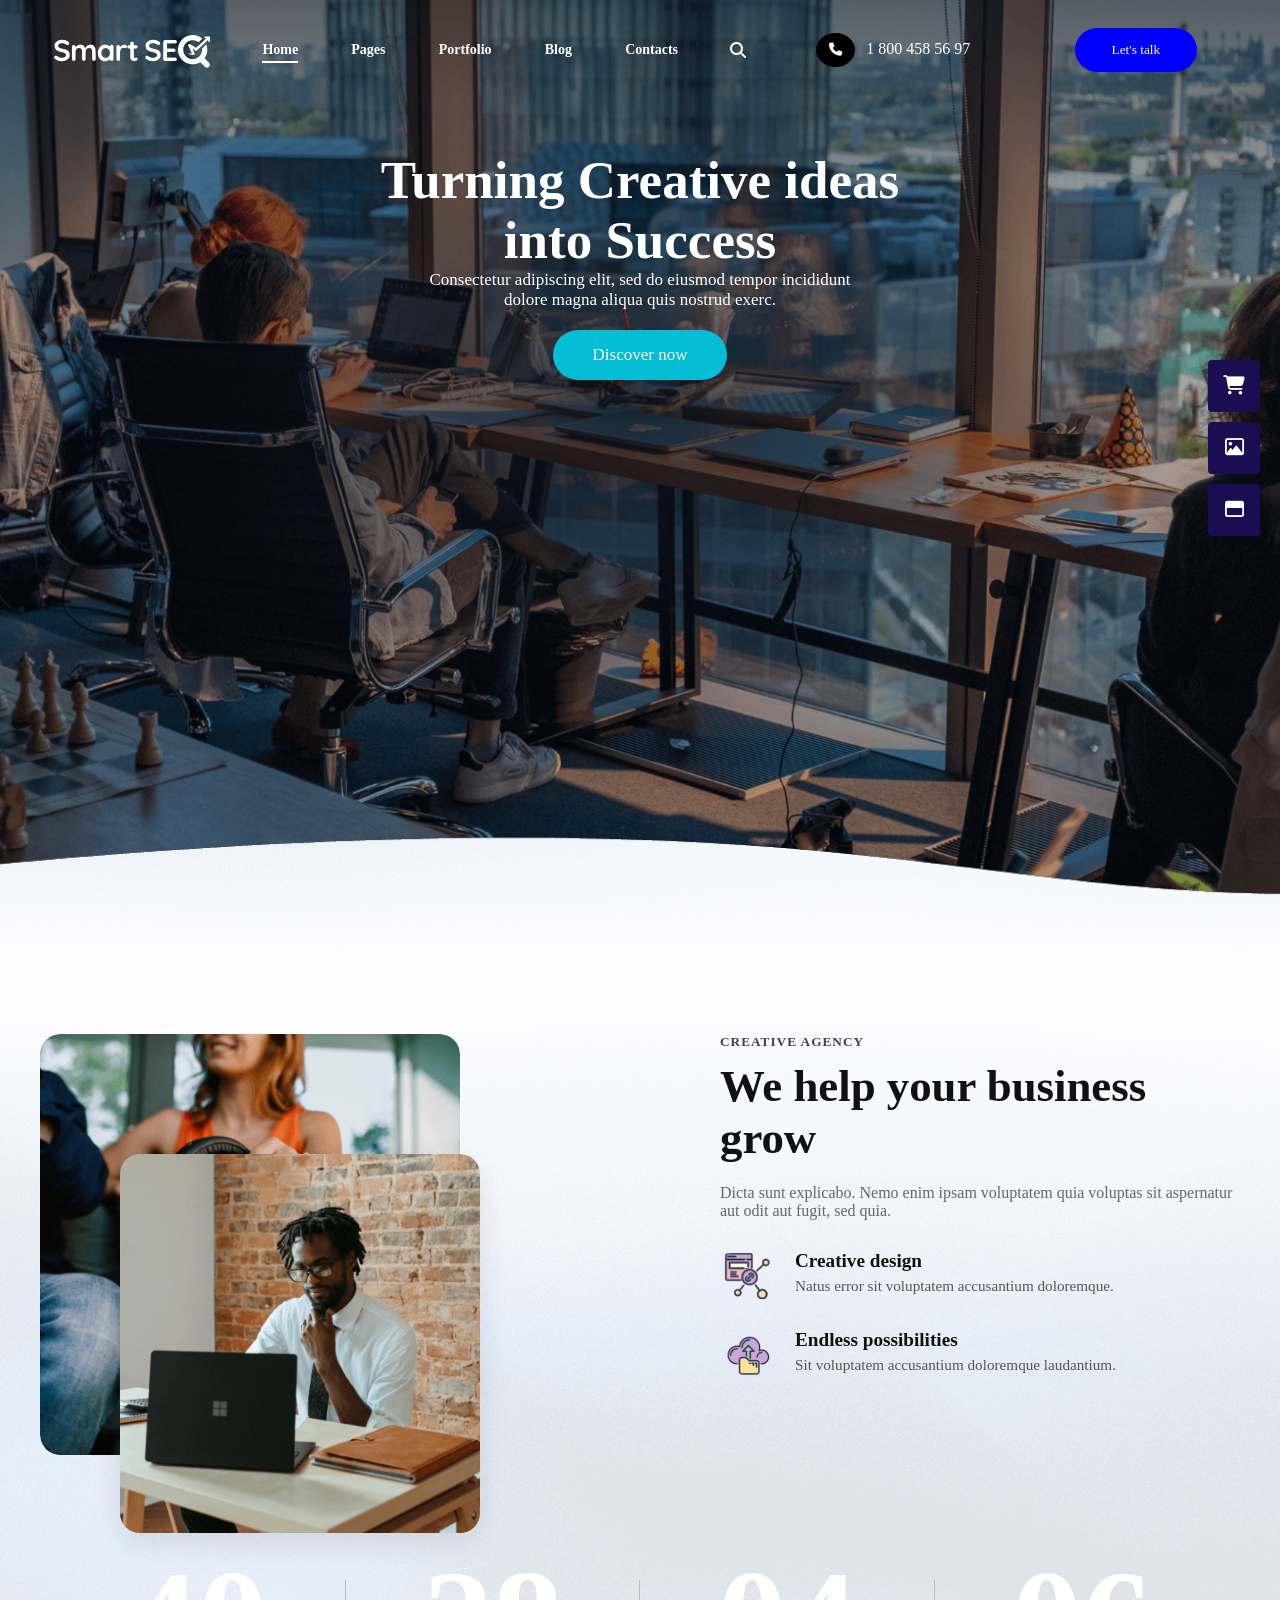
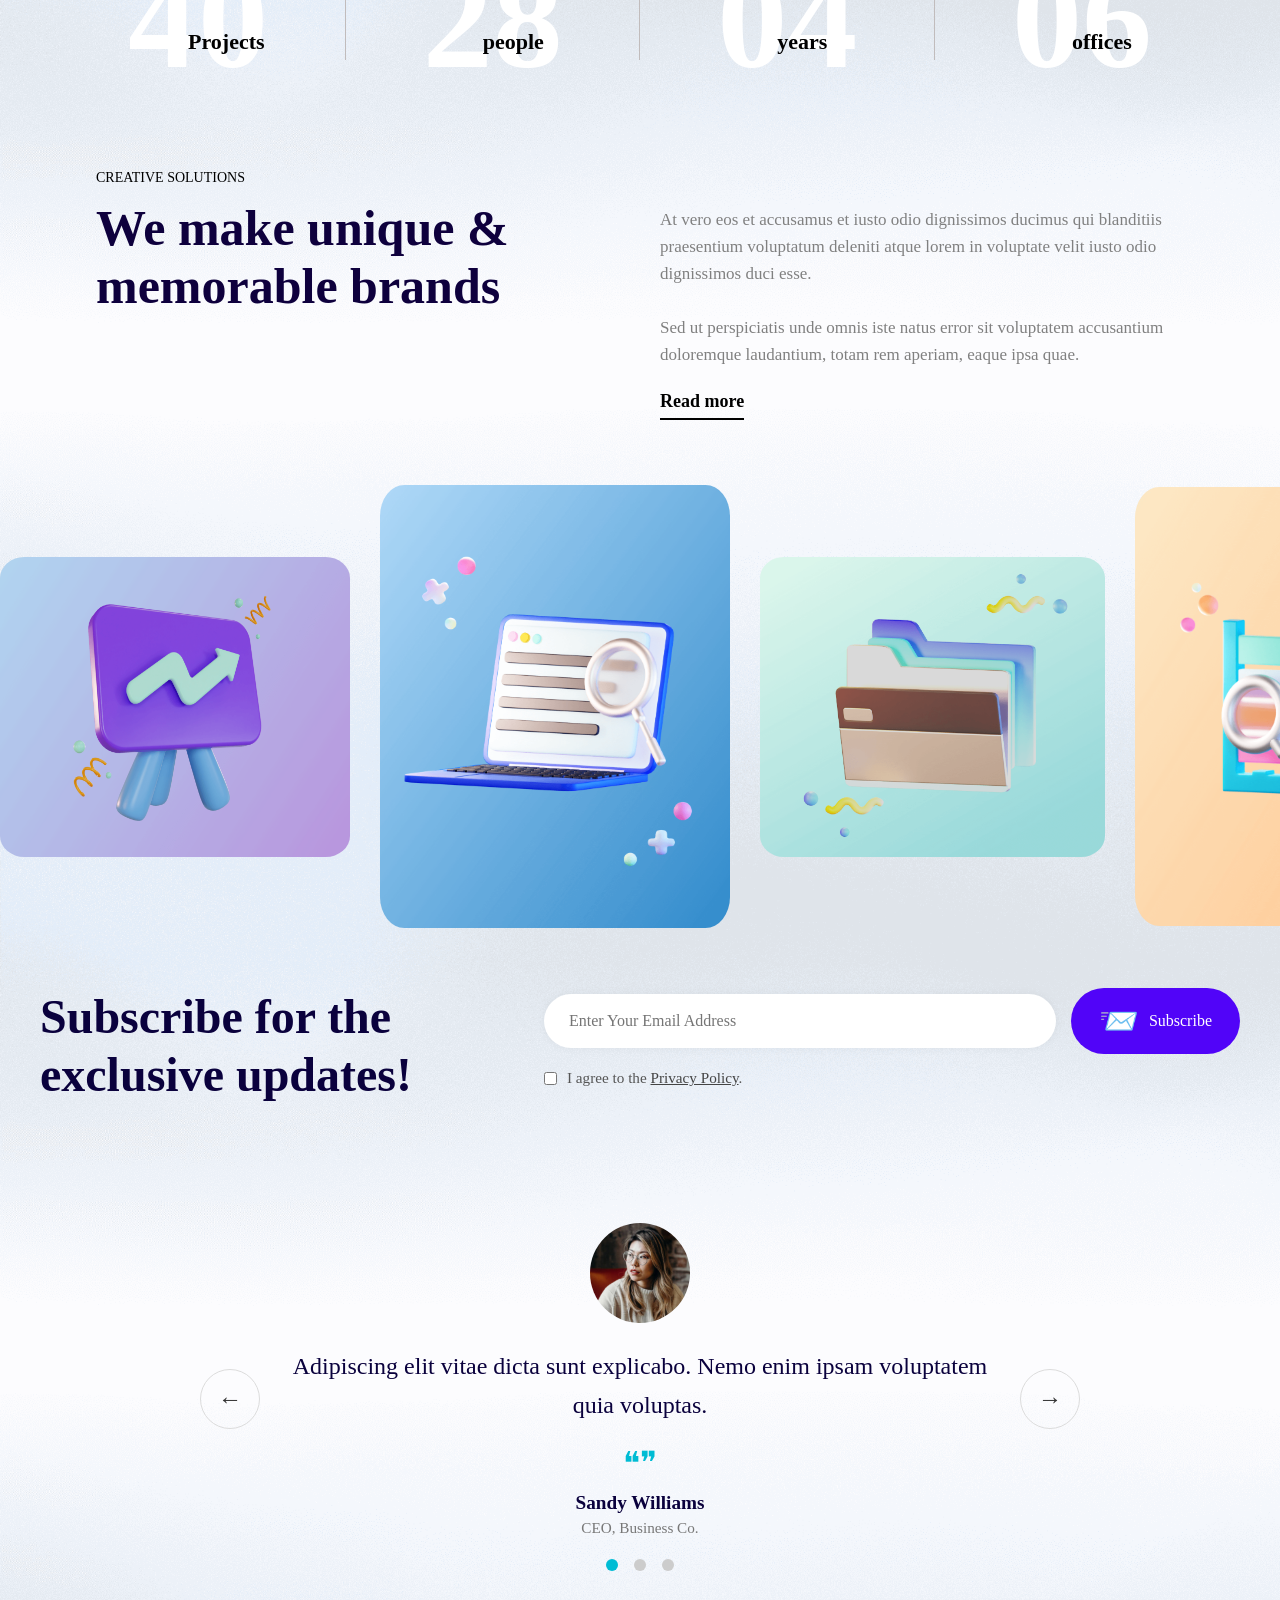
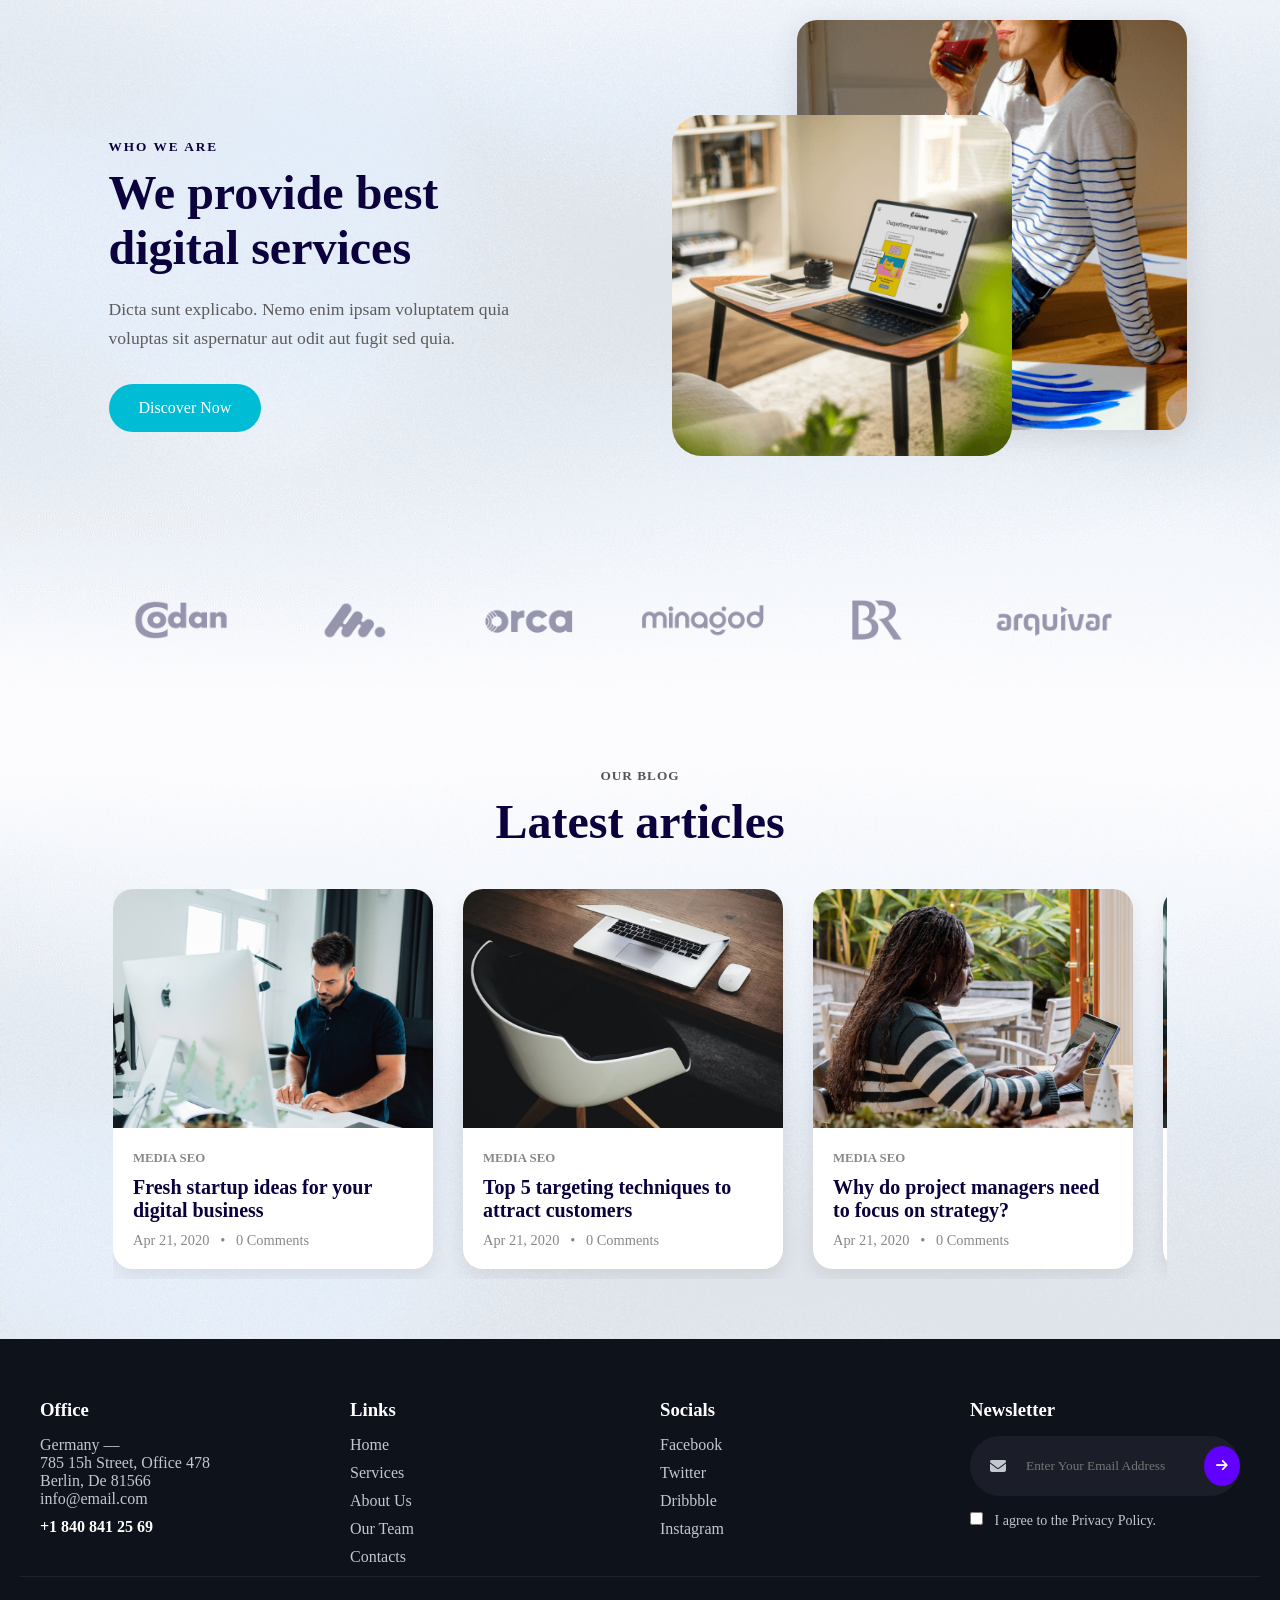
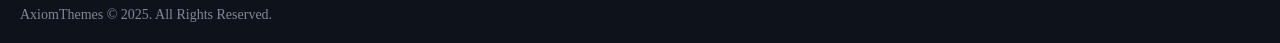
<file: Index.html>
<!DOCTYPE html>
<html lang="en">
<head>
    <meta charset="UTF-8">
    <meta name="viewport" content="width=device-width, initial-scale=1.0">
    <title>Job</title>
    <!-- Add this inside the <head> of your HTML -->
<link rel="stylesheet" href="https://cdnjs.cloudflare.com/ajax/libs/font-awesome/6.5.0/css/all.min.css">
<link rel="stylesheet" href="style.css">

</head>
<body>
    <div class="main">
        <nav>
            <div class="left">
            <img src="logo-inverse1-nocopyright.webp" alt="">
             <ul class="drop-container">
                <li class="drop nav-link active"><a href="">Home</a>
                    <div class="pop">
                    <a href="">SEO Agency</a>
                    <a href="">Marketing Agency</a>
                    <a href="">Creative Agency</a>
                    <a href="">Advertising Agency</a>
                </div></li>
                
                <li class="drop nav-link"><a href="">Pages</a>
                    <div class="pop">
                        
                            <div class="sub-item">
                              <a href="#">About </a>
                                <div class="sub-pop-drop">
                                    <a href="">About - Agency</a>
                                    <a href="">About - Service</a>
                                    
                                </div>
                            </div>
                            
                            <div class="sub-item">
                                <a href="#">Services </a>
                                  <div class="sub-pop-drop">
                                      <a href="">Service - Agency</a>
                                      <a href="">Service - Personal</a>
                                      
                                  </div>
                              </div>
                            
                        <a href="">Our Team</a>
                        <a href="">FAQ</a>
                        <a href="">Price </a>
                        <div class="sub-item">
                            <a href="#">Tools</a>
                              <div class="sub-pop-drop">
                                  <a href="">Typography</a>
                                  <a href="">ShortCodes</a>
                                  <a href="">ServiceSode</a>
                                  <a href="">404</a>
                                  <a href="">Newsletter pop</a>
                                  
                              </div>
                          </div>
                            
                    </div>
                </li>
                
                <li class="drop nav-link"><a href="">Portfolio</a>
                    <div class="pop">
                        <a href="">Portfolio 1</a>
                        <a href="">Portfolio 2</a>
                        <a href="">Portfolio 3</a>
                        <a href="">Portfolio 4</a>
                        <a href="">Portfolio 5</a>
                        <a href="">Portfolio 6 </a>
                        <div class="sub-item">
                            <a href="">Single Portfolio ></a>
                            <div class="sub-pop-drop">
                                <a href="">style 1</a>
                                <a href="">style 2</a>
                                <a href="">style 3</a>
                                <a href="">style 4</a>
                                <a href="">style 5</a>
                                <a href="">style 6</a>
                            </div>
                        </div>
                        
                </div>
            </li>
               
                <li class="drop nav-link"><a href="">Blog</a>
                    <div class="mega-menu" >
                        <div class="column">
                          <h4>Blog Styles 1</h4>
                          <a href="#">Blog Standard</a>
                          <a href="#">Blog List</a>
                          <a href="#">Masonry 2 Columns</a>
                          <a href="#">Masonry 3 Columns</a>
                          <a href="#">Masonry 4 Columns</a>
                        </div>
                        <div class="column">
                          <h4>Blog Styles 2</h4>
                          <a href="#">Blog Grid 3 Columns</a>
                          <a href="#">Blog Grid 4 Columns</a>
                          <a href="#">Blog Portfolio 3 Columns</a>
                          <a href="#">Blog Portfolio 4 Columns</a>
                        </div>
                        <div class="column">
                          <h4>Single Post</h4>
                          <a href="#">Style 1</a>
                          <a href="#">Style 2</a>
                          <a href="#">Style 3</a>
                          <a href="#">Video Post</a>
                          <a href="#">Audio Post</a>
                          <a href="#">With Sidebar</a>
                        </div>
                      </div>
            </li>
                
                <li class="drop nav-link"><a href="">Contacts</a>
                    </li>
               
             </ul>
            <i class="fas fa-search"></i>
         </div>
        <div class="right">
            <div class="nu">
                <button class="search-btn"><i class="fas fa-phone"></i></button>
            <span>1 800 458 56 97</span>
            </div>
            <button class="btn_contact">Let's talk</button>
        </div>
     </nav>
     <div class="center">
        <h1>Turning Creative ideas <br>into Success</h1>
        <p>Consectetur adipiscing elit, sed do eiusmod tempor incididunt <br>
        dolore magna aliqua quis nostrud exerc.</p>
        <button class="dis_btn">Discover now</button>
     </div>
    </div>


      <div class="container">
        <div class="image-section">
          <img src="girl_create.webp" alt="Team at work" class="image-back" />
          <img src="man_working_create.webp" alt="Man working" class="image-front" />
        </div>
        <div class="content-section">
          <h5 class="tag">Creative Agency</h5>
          <h1>We help your business grow</h1>
          <p class="description">
            Dicta sunt explicabo. Nemo enim ipsam voluptatem quia voluptas sit aspernatur aut odit aut fugit, sed quia.
          </p>
          <div class="features">
            <div class="feature">
              <span class="icon"><img src="image-removebg-preview (2).png" width="60px"></span>
              <div>
                <h3>Creative design</h3>
                <p>Natus error sit voluptatem accusantium doloremque.</p>
              </div>
            </div>
            <div class="feature">
              <span class="icon"><img src="image-removebg-preview (1).png" width="60px"></span>
              <div>
                <h3>Endless possibilities</h3>
                <p>Sit voluptatem accusantium doloremque laudantium.</p>
              </div>
            </div>
          </div>
        </div>
    
        <div class="side-nav">
          <div class="nav-icon" ><i class="fas fa-shopping-cart"></i>
          </div>
          <div class="nav-icon"><i class="far fa-image"></i>
          </div>
          <div class="nav-icon"><i class="far fa-window-maximize"></i></div>
        </div>
    
        <button class="scroll-top">
            <i class="fas fa-chevron-up"></i>
        </button>
      </div>
 
      <div class="numbers">
        <div>
            <span class="no">0</span>
            <p>Projects</p>
        </div>
        <div class="divider"></div>
        <div>
            <span class="no">0</span>
            <p>people</p>
        </div>
        <div class="divider"></div>
        <div>
            <span class="no">0</span>
            <p>years</p>
        </div>
        <div class="divider"></div>
        <div>
            <span class="no">0</span>
            <p>offices</p>
        </div>
      </div>
      <div class="solution">
        <p>CREATIVE SOLUTIONS</p>
        <div class="solutions">
            <div class="left">
                <h1>We make unique & memorable brands</h1>
            </div>
            <div class="right">
                <p>
                    At vero eos et accusamus et iusto odio dignissimos ducimus qui blanditiis praesentium voluptatum deleniti atque lorem in voluptate velit iusto odio dignissimos duci esse. <br/><br>
                    
                    Sed ut perspiciatis unde omnis iste natus error sit voluptatem accusantium doloremque laudantium, totam rem aperiam, eaque ipsa quae.
                </p>
                <span class="nav-link">Read more</span>
            </div>
        </div>
      </div>
      
      <div class="scroll">
        <img src="image-1.webp" alt="">
        <img src="image-2.webp" alt="">
        <img src="image-3.png" alt="">
        <img src="image-4.png" alt="">
        <img src="image-3.png" alt="">
        <img src="image-2.webp" alt="">
      </div>
      <section class="subscribe-section">
        <div class="subscribe-wrapper">
          <h2>Subscribe for the <br /> exclusive updates!</h2>
          <form class="subscribe-form">
            <div class="input-button-group">
              <input type="email" placeholder="Enter Your Email Address" required />
              <button type="submit">
                <span class="icon">📨</span> Subscribe
              </button>
            </div>
            <div class="checkbox-container">
              <input type="checkbox" id="agree" required />
              <label for="agree">
                I agree to the <a href="#">Privacy Policy</a>.
              </label>
            </div>
          </form>
        </div>
      </section>
      <section class="testimonial-section">
        <div class="testimonial-container">
          <button class="nav-arrow btn_left">&#8592;</button>
      
          <div class="testimonial-content">
            <img src="profile1.jpg" alt="User" class="profile-img" />
            <p class="testimonial-text">
              Adipiscing elit vitae dicta sunt explicabo. Nemo enim ipsam voluptatem quia voluptas.
            </p>
            <div class="quote-icon">❝❞</div>
            <div class="author">
              <h3>Sandy Williams</h3>
              <p>CEO, Business Co.</p>
            </div>
            <div class="dots-container">
                <span class="dot" data-index="0"></span>
                <span class="dot" data-index="1"></span>
                <span class="dot" data-index="2"></span>
              </div>
          </div>
      
          <button class="nav-arrow btn_right">&#8594;</button>
        </div>
        
      </section>
      <!-- about -->
      <section class="who-we-are">
        <div class="content">
          <div class="text">
            <h5>WHO WE ARE</h5>
            <h1>We provide best<br>digital services</h1>
            <p>Dicta sunt explicabo. Nemo enim ipsam voluptatem quia voluptas sit aspernatur aut odit aut fugit sed quia.</p>
            <a href="#" class="cta-button">Discover Now</a>
          </div>
      
          <div class="images">
            <img src="h32l.webp" alt="Main Image" class="main-img">
            <img src="h32r.webp" alt="Overlay Image" class="overlay-img">
          </div>
        </div>
      </section>
    <!-- patners -->
      <section class="patners">
        <img src="partner-1-copyright.png" alt="">
        <img src="partner-2-copyright.webp" alt="">
        <img src="partner-3-copyright.webp" alt="">
        <img src="partner-4-copyright.webp" alt="">
        <img src="partner-5-copyright.webp" alt="">
        <img src="partner-6-copyright.webp" alt="">
      </section>
     <!-- blog --> 
<section class="blog-section">
    <div class="blog-header">
      <h5>OUR BLOG</h5>
      <h2>Latest articles</h2>
    </div>
    <section class="loop-slider">
      <div class="blog-cards" id="blogCards">
        <!-- Blog Card -->
        <div class="card">
          <img src="image-9-890x664.jpg" alt="Blog 1">
          <div class="card-content">
            <span>MEDIA SEO</span>
            <h3>Fresh startup ideas for your digital business</h3>
            <p>Apr 21, 2020 &nbsp; • &nbsp; 0 Comments</p>
          </div>
        </div>
  
        <!-- Repeat for more cards -->
        <div class="card">
          <img src="image-10-890x664.jpg" alt="Blog 2">
          <div class="card-content">
            <span>MEDIA SEO</span>
            <h3>Top 5 targeting techniques to attract customers</h3>
            <p>Apr 21, 2020 &nbsp; • &nbsp; 0 Comments</p>
          </div>
        </div>
  
        <div class="card">
          <img src="image-11-890x664.jpg" alt="Blog 3">
          <div class="card-content">
            <span>MEDIA SEO</span>
            <h3>Why do project managers need to focus on strategy?</h3>
            <p>Apr 21, 2020 &nbsp; • &nbsp; 0 Comments</p>
          </div>
        </div>
  
        <div class="card">
          <img src="image-12-890x664.jpg" alt="Blog 3">
          <div class="card-content">
            <span>MEDIA SEO</span>
            <h3>Why do project managers need to focus on strategy?</h3>
            <p>Apr 21, 2020 &nbsp; • &nbsp; 0 Comments</p>
          </div>
        </div>
      </div>
    </section>
  </section>
  
      
  <footer class="footer">
    <div class="footer-container">
      <div class="footer-column">
        <h3>Office</h3>
        <p>Germany —<br>
        785 15h Street, Office 478<br>
        Berlin, De 81566</p>
        <a href="mailto:info@email.com">info@email.com</a><br>
        <strong>+1 840 841 25 69</strong>
      </div>

      <div class="footer-column">
        <h3>Links</h3>
        <ul>
          <li><a href="#">Home</a></li>
          <li><a href="#">Services</a></li>
          <li><a href="#">About Us</a></li>
          <li><a href="#">Our Team</a></li>
          <li><a href="#">Contacts</a></li>
        </ul>
      </div>

      <div class="footer-column">
        <h3>Socials</h3>
        <ul>
          <li><a href="#">Facebook</a></li>
          <li><a href="#">Twitter</a></li>
          <li><a href="#">Dribbble</a></li>
          <li><a href="#">Instagram</a></li>
        </ul>
      </div>

      <div class="footer-column">
        <h3>Newsletter</h3>
        <form class="newsletter-form">
          <div class="input-group">
            <i class="fas fa-envelope"></i>
            <input type="email" placeholder="Enter Your Email Address">
            <button type="submit"><i class="fas fa-arrow-right"></i></button>
          </div>
          <label class="checkbox-label">
            <input type="checkbox"> I agree to the <a href="#">Privacy Policy</a>.
          </label>
        </form>
      </div>
    </div>
    <div class="footer-bottom">
      <p>AxiomThemes © 2025. All Rights Reserved.</p>
    </div>
  </footer>

  <script src="script.js"></script>
  
</body>
</html>
</file>
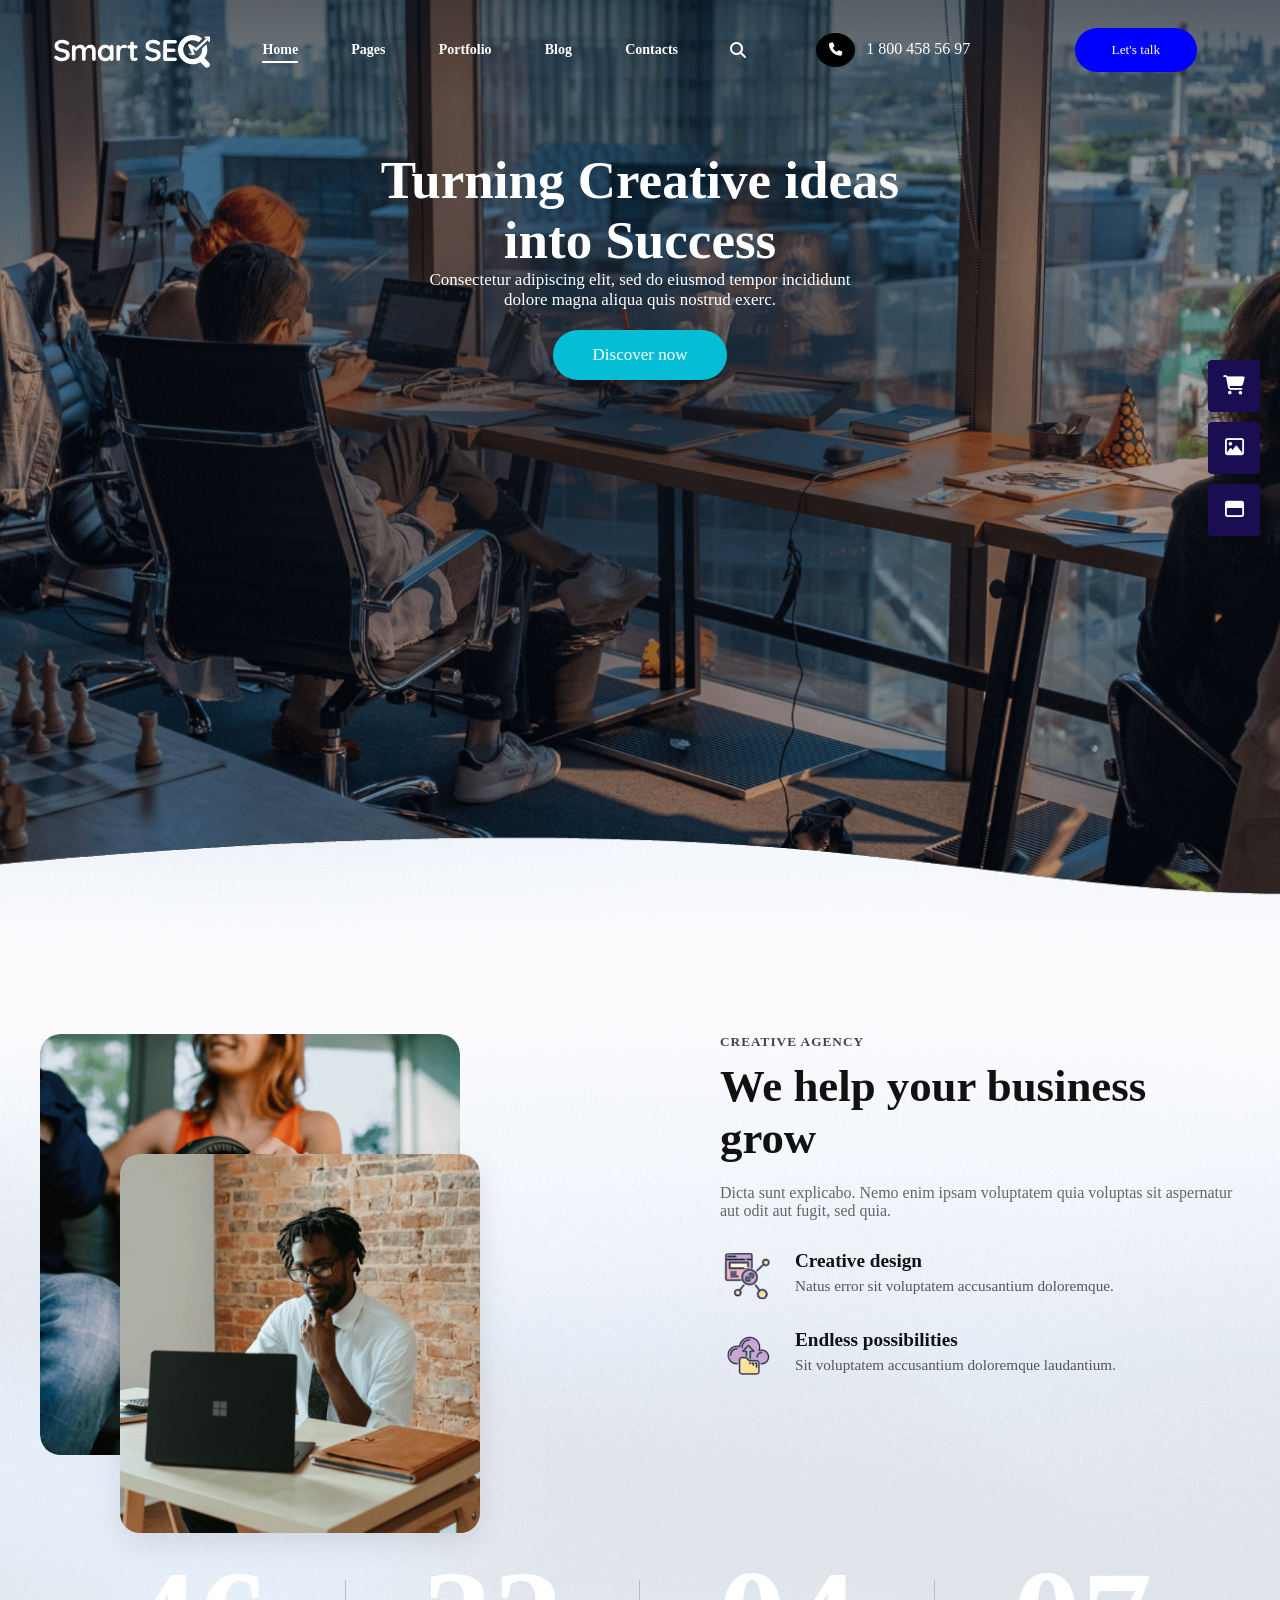
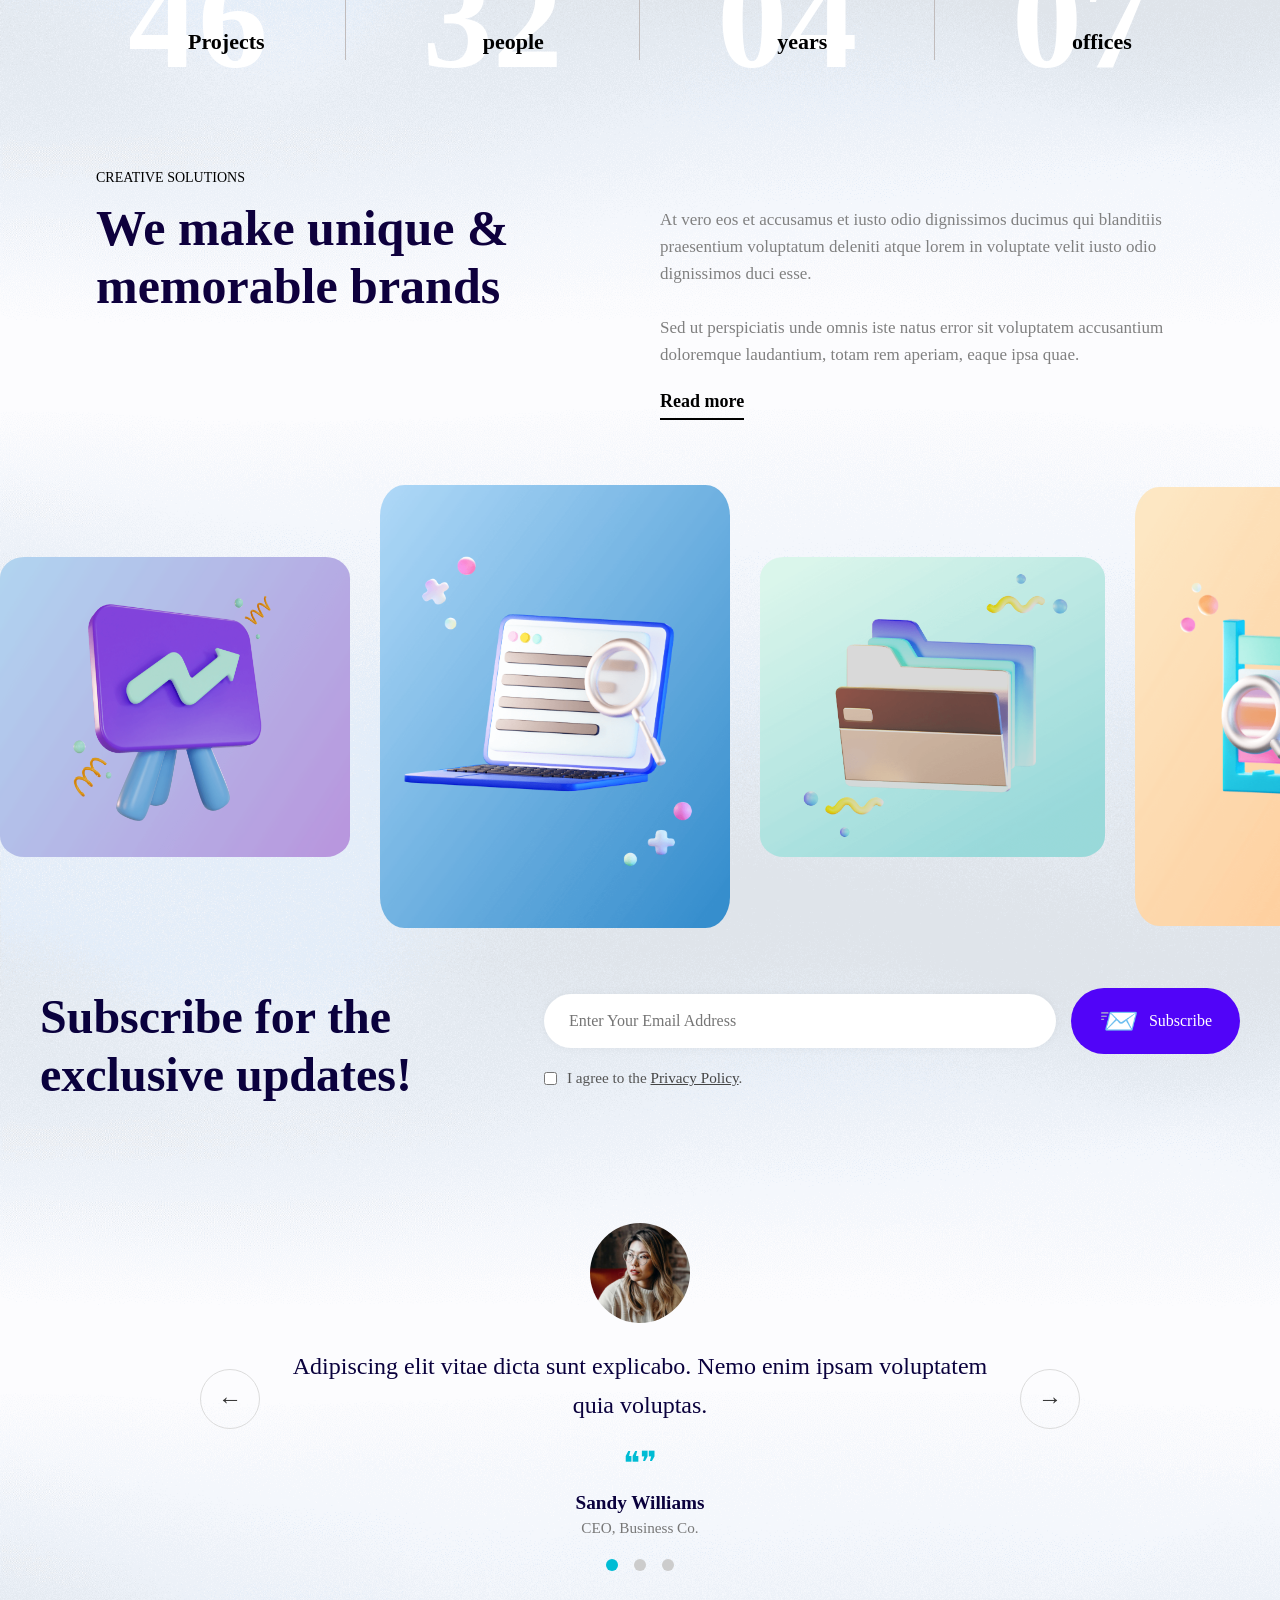
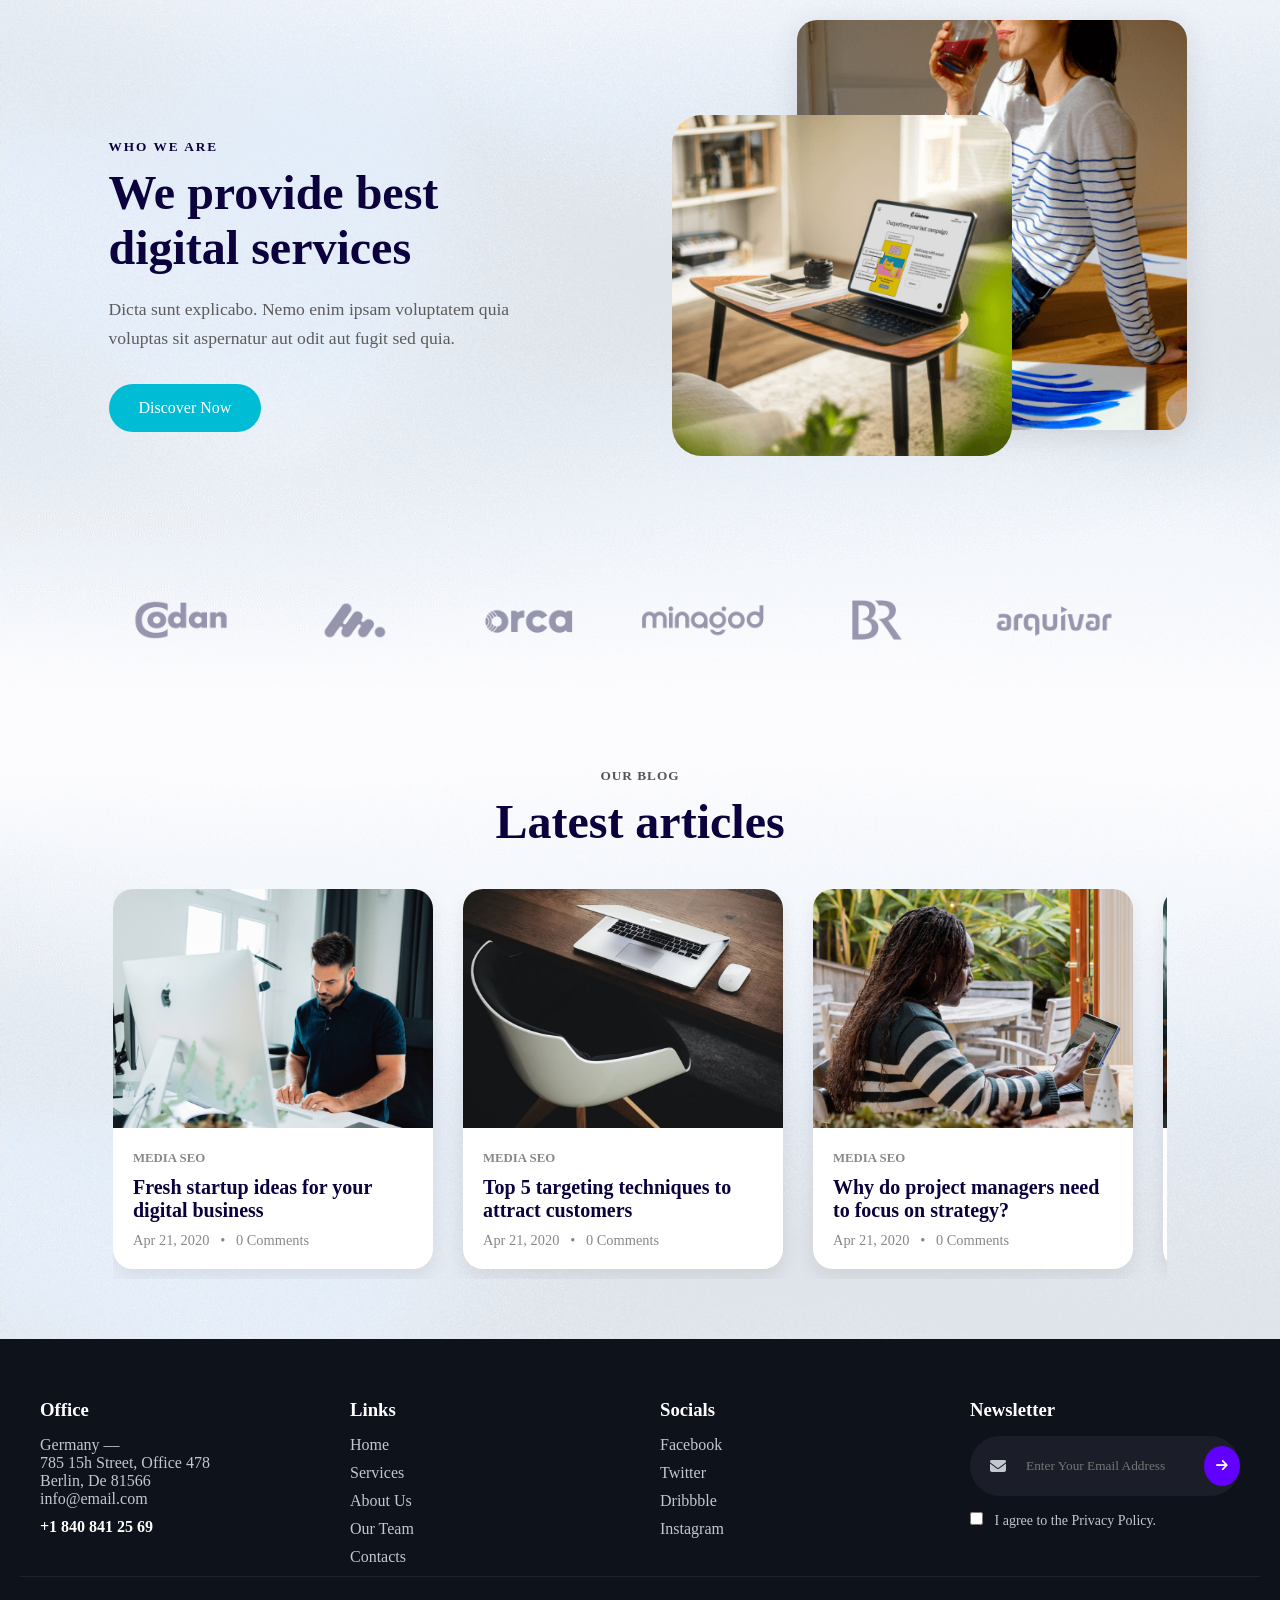
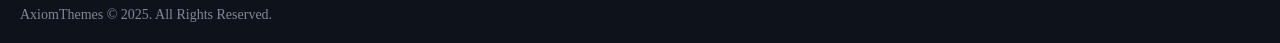
<file: index.html>
<!DOCTYPE html>
<html lang="en">
<head>
    <meta charset="UTF-8">
    <meta name="viewport" content="width=device-width, initial-scale=1.0">
    <title>Job</title>
    <!-- Add this inside the <head> of your HTML -->
<link rel="stylesheet" href="https://cdnjs.cloudflare.com/ajax/libs/font-awesome/6.5.0/css/all.min.css">
<link rel="stylesheet" href="style.css">
<link rel="shortcut icon" href="https://seo.axiomthemes.com/wp-content/uploads/2023/03/cropped-favicon-32x32.png" type="image/x-icon">

</head>
<body>
    <div class="main">
        <nav>
            <div class="left">
            <img src="logo-inverse1-nocopyright.webp" alt="">
             <ul class="drop-container">
                <li class="drop nav-link active"><a href="">Home</a>
                    <div class="pop">
                    <a href="">SEO Agency</a>
                    <a href="">Marketing Agency</a>
                    <a href="">Creative Agency</a>
                    <a href="">Advertising Agency</a>
                </div></li>
                
                <li class="drop nav-link"><a href="">Pages</a>
                    <div class="pop">
                        
                            <div class="sub-item">
                              <a href="#">About </a>
                                <div class="sub-pop-drop">
                                    <a href="">About - Agency</a>
                                    <a href="">About - Service</a>
                                    
                                </div>
                            </div>
                            
                            <div class="sub-item">
                                <a href="#">Services </a>
                                  <div class="sub-pop-drop">
                                      <a href="">Service - Agency</a>
                                      <a href="">Service - Personal</a>
                                      
                                  </div>
                              </div>
                            
                        <a href="">Our Team</a>
                        <a href="">FAQ</a>
                        <a href="">Price </a>
                        <div class="sub-item">
                            <a href="#">Tools</a>
                              <div class="sub-pop-drop">
                                  <a href="">Typography</a>
                                  <a href="">ShortCodes</a>
                                  <a href="">ServiceSode</a>
                                  <a href="">404</a>
                                  <a href="">Newsletter pop</a>
                                  
                              </div>
                          </div>
                            
                    </div>
                </li>
                
                <li class="drop nav-link"><a href="">Portfolio</a>
                    <div class="pop">
                        <a href="">Portfolio 1</a>
                        <a href="">Portfolio 2</a>
                        <a href="">Portfolio 3</a>
                        <a href="">Portfolio 4</a>
                        <a href="">Portfolio 5</a>
                        <a href="">Portfolio 6 </a>
                        <div class="sub-item">
                            <a href="">Single Portfolio ></a>
                            <div class="sub-pop-drop">
                                <a href="">style 1</a>
                                <a href="">style 2</a>
                                <a href="">style 3</a>
                                <a href="">style 4</a>
                                <a href="">style 5</a>
                                <a href="">style 6</a>
                            </div>
                        </div>
                        
                </div>
            </li>
               
                <li class="drop nav-link"><a href="">Blog</a>
                    <div class="mega-menu" >
                        <div class="column">
                          <h4>Blog Styles 1</h4>
                          <a href="#">Blog Standard</a>
                          <a href="#">Blog List</a>
                          <a href="#">Masonry 2 Columns</a>
                          <a href="#">Masonry 3 Columns</a>
                          <a href="#">Masonry 4 Columns</a>
                        </div>
                        <div class="column">
                          <h4>Blog Styles 2</h4>
                          <a href="#">Blog Grid 3 Columns</a>
                          <a href="#">Blog Grid 4 Columns</a>
                          <a href="#">Blog Portfolio 3 Columns</a>
                          <a href="#">Blog Portfolio 4 Columns</a>
                        </div>
                        <div class="column">
                          <h4>Single Post</h4>
                          <a href="#">Style 1</a>
                          <a href="#">Style 2</a>
                          <a href="#">Style 3</a>
                          <a href="#">Video Post</a>
                          <a href="#">Audio Post</a>
                          <a href="#">With Sidebar</a>
                        </div>
                      </div>
            </li>
                
                <li class="drop nav-link"><a href="">Contacts</a>
                    </li>
               
             </ul>
            <i class="fas fa-search"></i>
         </div>
        <div class="right">
            <div class="nu">
                <button class="search-btn"><i class="fas fa-phone"></i></button>
            <span>1 800 458 56 97</span>
            </div>
            <button class="btn_contact">Let's talk</button>
        </div>
     </nav>
     <div class="center">
        <h1>Turning Creative ideas <br>into Success</h1>
        <p>Consectetur adipiscing elit, sed do eiusmod tempor incididunt <br>
        dolore magna aliqua quis nostrud exerc.</p>
        <button class="dis_btn">Discover now</button>
     </div>
    </div>


      <div class="container">
        <div class="image-section">
          <img src="girl_create.webp" alt="Team at work" class="image-back" />
          <img src="man_working_create.webp" alt="Man working" class="image-front" />
        </div>
        <div class="content-section">
          <h5 class="tag">Creative Agency</h5>
          <h1>We help your business grow</h1>
          <p class="description">
            Dicta sunt explicabo. Nemo enim ipsam voluptatem quia voluptas sit aspernatur aut odit aut fugit, sed quia.
          </p>
          <div class="features">
            <div class="feature">
              <span class="icon"><img src="image-removebg-preview (2).png" width="60px"></span>
              <div>
                <h3>Creative design</h3>
                <p>Natus error sit voluptatem accusantium doloremque.</p>
              </div>
            </div>
            <div class="feature">
              <span class="icon"><img src="image-removebg-preview (1).png" width="60px"></span>
              <div>
                <h3>Endless possibilities</h3>
                <p>Sit voluptatem accusantium doloremque laudantium.</p>
              </div>
            </div>
          </div>
        </div>
    
        <div class="side-nav">
          <div class="nav-icon" ><i class="fas fa-shopping-cart"></i>
          </div>
          <div class="nav-icon"><i class="far fa-image"></i>
          </div>
          <div class="nav-icon"><i class="far fa-window-maximize"></i></div>
        </div>
    
        <button class="scroll-top">
            <i class="fas fa-chevron-up"></i>
        </button>
      </div>
 
      <div class="numbers">
        <div>
            <span class="no">0</span>
            <p>Projects</p>
        </div>
        <div class="divider"></div>
        <div>
            <span class="no">0</span>
            <p>people</p>
        </div>
        <div class="divider"></div>
        <div>
            <span class="no">0</span>
            <p>years</p>
        </div>
        <div class="divider"></div>
        <div>
            <span class="no">0</span>
            <p>offices</p>
        </div>
      </div>
      <div class="solution">
        <p>CREATIVE SOLUTIONS</p>
        <div class="solutions">
            <div class="left">
                <h1>We make unique & memorable brands</h1>
            </div>
            <div class="right">
                <p>
                    At vero eos et accusamus et iusto odio dignissimos ducimus qui blanditiis praesentium voluptatum deleniti atque lorem in voluptate velit iusto odio dignissimos duci esse. <br/><br>
                    
                    Sed ut perspiciatis unde omnis iste natus error sit voluptatem accusantium doloremque laudantium, totam rem aperiam, eaque ipsa quae.
                </p>
                <span class="nav-link">Read more</span>
            </div>
        </div>
      </div>
      
      <div class="scroll">
        <img src="image-1.webp" alt="">
        <img src="image-2.webp" alt="">
        <img src="image-3.png" alt="">
        <img src="image-4.png" alt="">
        <img src="image-3.png" alt="">
        <img src="image-2.webp" alt="">
      </div>
      <section class="subscribe-section">
        <div class="subscribe-wrapper">
          <h2>Subscribe for the <br /> exclusive updates!</h2>
          <form class="subscribe-form">
            <div class="input-button-group">
              <input type="email" placeholder="Enter Your Email Address" required />
              <button type="submit">
                <span class="icon">📨</span> Subscribe
              </button>
            </div>
            <div class="checkbox-container">
              <input type="checkbox" id="agree" required />
              <label for="agree">
                I agree to the <a href="#">Privacy Policy</a>.
              </label>
            </div>
          </form>
        </div>
      </section>
      <section class="testimonial-section">
        <div class="testimonial-container">
          <button class="nav-arrow btn_left">&#8592;</button>
      
          <div class="testimonial-content">
            <img src="profile1.jpg" alt="User" class="profile-img" />
            <p class="testimonial-text">
              Adipiscing elit vitae dicta sunt explicabo. Nemo enim ipsam voluptatem quia voluptas.
            </p>
            <div class="quote-icon">❝❞</div>
            <div class="author">
              <h3>Sandy Williams</h3>
              <p>CEO, Business Co.</p>
            </div>
            <div class="dots-container">
                <span class="dot" data-index="0"></span>
                <span class="dot" data-index="1"></span>
                <span class="dot" data-index="2"></span>
              </div>
          </div>
      
          <button class="nav-arrow btn_right">&#8594;</button>
        </div>
        
      </section>
      <!-- about -->
      <section class="who-we-are">
        <div class="content">
          <div class="text">
            <h5>WHO WE ARE</h5>
            <h1>We provide best<br>digital services</h1>
            <p>Dicta sunt explicabo. Nemo enim ipsam voluptatem quia voluptas sit aspernatur aut odit aut fugit sed quia.</p>
            <a href="#" class="cta-button">Discover Now</a>
          </div>
      
          <div class="images">
            <img src="h32l.webp" alt="Main Image" class="main-img">
            <img src="h32r.webp" alt="Overlay Image" class="overlay-img">
          </div>
        </div>
      </section>
    <!-- patners -->
      <section class="patners">
        <img src="partner-1-copyright.png" alt="">
        <img src="partner-2-copyright.webp" alt="">
        <img src="partner-3-copyright.webp" alt="">
        <img src="partner-4-copyright.webp" alt="">
        <img src="partner-5-copyright.webp" alt="">
        <img src="partner-6-copyright.webp" alt="">
      </section>
     <!-- blog --> 
<section class="blog-section">
    <div class="blog-header">
      <h5>OUR BLOG</h5>
      <h2>Latest articles</h2>
    </div>
    <section class="loop-slider">
      <div class="blog-cards" id="blogCards">
        <!-- Blog Card -->
        <div class="card">
          <img src="image-9-890x664.jpg" alt="Blog 1">
          <div class="card-content">
            <span>MEDIA SEO</span>
            <h3>Fresh startup ideas for your digital business</h3>
            <p>Apr 21, 2020 &nbsp; • &nbsp; 0 Comments</p>
          </div>
        </div>
  
        <!-- Repeat for more cards -->
        <div class="card">
          <img src="image-10-890x664.jpg" alt="Blog 2">
          <div class="card-content">
            <span>MEDIA SEO</span>
            <h3>Top 5 targeting techniques to attract customers</h3>
            <p>Apr 21, 2020 &nbsp; • &nbsp; 0 Comments</p>
          </div>
        </div>
  
        <div class="card">
          <img src="image-11-890x664.jpg" alt="Blog 3">
          <div class="card-content">
            <span>MEDIA SEO</span>
            <h3>Why do project managers need to focus on strategy?</h3>
            <p>Apr 21, 2020 &nbsp; • &nbsp; 0 Comments</p>
          </div>
        </div>
  
        <div class="card">
          <img src="image-12-890x664.jpg" alt="Blog 3">
          <div class="card-content">
            <span>MEDIA SEO</span>
            <h3>Why do project managers need to focus on strategy?</h3>
            <p>Apr 21, 2020 &nbsp; • &nbsp; 0 Comments</p>
          </div>
        </div>
      </div>
    </section>
  </section>
  
      
  <footer class="footer">
    <div class="footer-container">
      <div class="footer-column">
        <h3>Office</h3>
        <p>Germany —<br>
        785 15h Street, Office 478<br>
        Berlin, De 81566</p>
        <a href="mailto:info@email.com">info@email.com</a><br>
        <strong>+1 840 841 25 69</strong>
      </div>

      <div class="footer-column">
        <h3>Links</h3>
        <ul>
          <li><a href="#">Home</a></li>
          <li><a href="#">Services</a></li>
          <li><a href="#">About Us</a></li>
          <li><a href="#">Our Team</a></li>
          <li><a href="#">Contacts</a></li>
        </ul>
      </div>

      <div class="footer-column">
        <h3>Socials</h3>
        <ul>
          <li><a href="#">Facebook</a></li>
          <li><a href="#">Twitter</a></li>
          <li><a href="#">Dribbble</a></li>
          <li><a href="#">Instagram</a></li>
        </ul>
      </div>

      <div class="footer-column">
        <h3>Newsletter</h3>
        <form class="newsletter-form">
          <div class="input-group">
            <i class="fas fa-envelope"></i>
            <input type="email" placeholder="Enter Your Email Address">
            <button type="submit"><i class="fas fa-arrow-right"></i></button>
          </div>
          <label class="checkbox-label">
            <input type="checkbox"> I agree to the <a href="#">Privacy Policy</a>.
          </label>
        </form>
      </div>
    </div>
    <div class="footer-bottom">
      <p>AxiomThemes © 2025. All Rights Reserved.</p>
    </div>
  </footer>

  <script src="script.js"></script>
  
</body>
</html>
</file>
<file: style.css>
*{
    font-family: cursive;
    margin: 0;
    padding: 0;
    box-sizing: border-box;
    
}
body{
  font-family: 'Segoe UI', sans-serif;
  background: url('Creative-Agency-small.png');
  background-size: cover;

}
button{
    border: none;
}
.main{
    background-image: url("main.webp");
    background-size: cover;       
    background-repeat: no-repeat; 
    background-position: top;  
    color: white;
    height: 100vh;
}
nav{
    display: flex;
    flex-direction: row;
    width: 98%;
    height: 100px;
    padding: 12px 40px;
    justify-content: space-between;
    align-items: center;
    margin: auto;
}
.left{
    flex-basis: 59%;
    flex-direction: row;
    display: flex;
    justify-content: space-between;
    align-items: center;
}
.left ul{
    display: flex;
    flex-direction: row;
    justify-content: space-between;
    align-items: center;
    flex-basis: 60%;
    

}
.nav-links {
    list-style: none;
    display: flex;
    gap: 30px;
  }
  
  .nav-link {
    position: relative;
    text-decoration: none;
    color: white;
    font-weight: bold;
    font-size: 14px;
  }
  .pop a {
    position: relative;
    text-decoration: none;
    display: inline-block;
  }
  .pop a:hover{
    margin-left: 20px;

  }
  .pop a::after {
    content: '';
    position: absolute;
    left: 0;
    bottom: -3px; /* adjust distance from text */
    width: 100%;
    height: 2px;
    background-color: #fff; /* or any color you want */
    transform: scaleX(0);
    transform-origin: left;
    transition: transform 0.3s ease;
  }
  
  .pop a:hover::after {
    transform: scaleX(1);
  }
  
  .sub-pop-drop{
    display: none;
    flex-direction: column;
    align-items: flex-start;
    background-color: #080337;
    position: absolute;
    left: 180px;
    width: 200px;
    padding-left: 10px;
    border-radius: 12px;
    top: -2px;
  }
  .sub-item:hover .sub-pop-drop{
    display: block;
  }

  .nav-link::after {
    content: '';
    position: absolute;
    left: 0;
    bottom: -5px;
    width: 100%;
    height: 2px;
    background-color: white;
    transform: scaleX(0);
    transition: transform 0.3s ease;
    transform-origin: left;
  }
  
  .nav-link:hover::after,
  .nav-link.active::after {
    transform: scaleX(1);
  }
  
.left ul li{
    list-style: none;
    font-weight: bold;
    position: relative;
    
}
.pop{
    display: none;
    background-color: #080337;
    top: 100%; 
    position: absolute;
    padding: 10px 26px;
    box-shadow: 1px 1px 2px 0px rgba(0, 0, 0, 0.2);
    border-radius: 12px;
    z-index: 100;
    width: 200px;
    max-width: 100vw;
    text-align: left;
    box-sizing: border-box;
    font-family: "DM Sans",sans-serif;
    margin-top: 10px;
    
}

 .drop:hover .pop{
    
    display: block;
    display: flex;
    flex-direction: column;
}
.mega-menu {
  display: none;
  position: absolute;
  top: 100%;
  left: -360px;
  background-color: #0c0b39; /* dark blue background */
  color: #ccc;
  padding: 30px 40px;
  border-radius: 20px;
  row-gap: 50px;

  z-index: 1000;
  margin-top: 10px;
  justify-content: space-between;
  width: 960px;
}

.drop:hover .mega-menu {
  display: flex;
}

.mega-menu .column {
  display: flex;
  flex-direction: column;
  flex: 1;
}

.mega-menu .column h4 {
  color: white;
  font-size: 16px;
  margin-bottom: 15px;
}

.mega-menu .column a {
  color: #aaa;
  text-decoration: none;
  padding: 5px 0;
  transition: 0.3s;
  font-size: 15px;
}

.mega-menu .column a:hover {
  color: #fff;
}

.left ul li a{
    text-decoration: none;
    color: white;

    
}
.btn_contact{
    background-color: blue;
    padding: 14px 37px;
    border-radius: 30px;
    color: white;
    font: 20px;
    margin-right: 30px;
}
.right{
    flex-basis: 35%;
    display: flex;
    flex-direction: row;
    justify-content: space-between;
    align-items: center;
    margin-left: 40px;
}
.no span{
    font-weight: bold;
    font-size: 20px;
}
/* Positioning for nested submenu inside Pages > About */
.sub-item {
  position: relative;
}

.sub-pop {
  display: none;
  position: absolute;
  left: 100%;
  top: 0;
  background-color: #080337;
  padding: 15px 25px;
  border-radius: 15px;
  width: 220px;
}

.sub-item:hover .sub-pop {
  display: block;
}
.pop a {
  position: relative;
  display: inline-block;
  color: white; /* optional */
  text-decoration: none;
}

.pop a::after {
  content: '';
  position: absolute;
  left: 0;
  bottom: -4px; /* space below the text */
  width: 100%;
  height: 2px;
  background-color: white;
  transform: scaleX(0);
  transform-origin: left;
  transition: transform 0.3s ease;
}

.pop a:hover::after {
  transform: scaleX(1);
}

.pop a,
.sub-pop a {
  color: #aaa;
  padding: 10px 5px;
  text-decoration: none;
  font-size: 15px;
  display: block;
  transition: 0.3s;
}

.pop a:hover,
.sub-pop a:hover {
  color: #fff;
}

.sub-item > a::after {
  content: "";
  float: right;
  margin-left: 8px;
  color: #fff;
}

/* Optional: add a glowing indicator for active menu item */



.center{
    display: flex;
    flex-direction: column;
    align-items: center;

    text-align: center;
    transform: translateY(20%);

}
.center h1{
    font-size: 53px;
}
.center p{
    font-size: 17px;
}
.search-btn{
    background-color: black;
    border-radius: 50%;
    padding: 9px 13px;
    color: white;
    margin-right: 7px;
}
.dis_btn{
    background-color: #05BED6;
    color: white;
    padding: 15px 40px;
    border-radius: 30px;
    font-size: 17px;
    line-height: 20px;
    margin: 20px;
}

/* creative agency */

.container {
  display: flex;
  flex-direction: row;
  justify-content: space-between;
  padding: 40px;
  position: relative;
  margin-top: 94px;
}

.image-section {
  position: relative;
  width: 50%;
}

.image-back {
  width: 70%;
  border-radius: 20px;
  position: relative;
  z-index: 1;
}

.image-front {
  width: 60%;
  border-radius: 20px;
  position: absolute;
  top: 120px;
  left: 80px;
  z-index: 2;
  box-shadow: 0 10px 30px rgba(0, 0, 0, 0.1);
}

.content-section {
  width: 45%;
  padding-left: 20px;
}

.tag {
  text-transform: uppercase;
  color: #444;
  letter-spacing: 1px;
  margin-bottom: 10px;
}

.container h1 {
  font-size: 2.8em;
  color: #111;
  margin-bottom: 20px;
}

.description {
  font-size: 1em;
  color: #666;
  margin-bottom: 30px;
}

.features {
  display: flex;
  flex-direction: column;
  gap: 20px;
}

.feature {
  display: flex;
  align-items: flex-start;
  gap: 15px;
}

.icon {
  font-size: 2em;
  color: #664de5;
}

.feature h3 {
  margin: 0;
  font-size: 1.2em;
  color: #111;
}

.feature p {
  margin: 5px 0 0;
  color: #555;
  font-size: 0.95em;
}

.side-nav {
  position: fixed;
  top: 40%;
  right: 20px;
  display: flex;
  flex-direction: column;
  gap: 10px;
}

.nav-icon {
  background-color: #1b0d52;
  color: #fff;
  padding: 15px;
  border-radius: 4px;
  text-align: center;
  cursor: pointer;
  font-size: 1.2em;
}
.scroll-top {
  position: fixed;
  bottom: 40px;
  right: 20px;
  font-size: 24px;
  padding: 6px 11px;
  background-color: #1b0d52;
  color: #fff;
  border: none;
  border-radius: 50%;
  cursor: pointer;
  opacity: 0;
  visibility: hidden;
  transition: opacity 0.3s ease, visibility 0.3s ease;
  z-index: 1000;
}

.scroll-top.show {
  opacity: 1;
  visibility: visible;
}


/* numbers */

.numbers{
  display: flex;
  flex-direction: row;
  justify-content: space-between;
  align-items: center;
  width: 80%;
  margin: 40px auto;

}
.numbers .no{
  color: white;
  font-size: 140px;
  font-weight: bold;
  
}
.numbers .divider{
  height: 80px;
  border-left: 1px solid rgb(193, 188, 188);
  
}
.numbers div{
  position: relative;

}
.numbers div p{
  position: absolute;
  top: 90px;
  left: 60px;
  z-index: 100;
  font-weight: bold;
  font-size: 22px;
}
/* creative solutions */
.solutions{
  display: flex;
  flex-direction: row;
  align-items: center;
  justify-content: space-between;
  width: 100%;
  margin: auto;

}
.solution{
  margin-top: 35px;
  width: 85%;
  margin: 70px  auto;
}
.solution p{
  margin-bottom: 20px;
  font-size: 14px;
}
.solutions .left{
  flex-basis: 50%;
  margin-top: -108px;
  color: #0e003d;
}
.solutions .left h1{
  font-size: 50px;
}
.solutions .right{
  flex-basis: 50%;
  display: flex;
  flex-direction: column;
  line-height: 27px;
  align-items: flex-start;
}
.solutions .right span{
  color: black;
  font-size: 18px;
}
.solutions .right p{
  font-size: 17px;
  color: gray;
}
.solutions .right span::after {
  content: '';
  position: absolute;
  left: 0;
  bottom: -5px;
  width: 100%;
  height: 2px;
  background-color: black;
  transform: scaleX(1);
  transition: transform 0.3s ease;
  transform-origin: left;
}
.solutions .right span:hover::after
 {
  transform: scaleX(0);
}

/* scroll */
.scroll{
  display: flex;
  flex-direction: row;
  flex-wrap: nowrap;
  width: 100%;
  margin-top: 30px;
  margin-right: 80px;
  column-gap: 30px;
  align-items: center;
  overflow-x: auto;
  scrollbar-width: none
  
}
.scroll:-webkit-scrollbar {
  display: none;
}
.scroll img{
  width: 350px;
  border-radius: 7%;
}
.scroll img:nth-child(odd){
  height: 300px;
}
/* email */


.subscribe-section {
  padding: 60px 40px;
  display: flex;
  justify-content: center;
  align-items: center;
}

.subscribe-wrapper {
  display: flex;
  justify-content: space-between;
  align-items: flex-start;
  gap: 40px;
  flex-wrap: wrap;
  width: 100%;
  max-width: 1400px;
}

.subscribe-wrapper h2 {
  font-size: 3rem;
  font-weight: 700;
  color: #0a013d;
  flex: 1;
  margin: 0;
  line-height: 1.2;
}

.subscribe-form {
  flex: 1.5;
  display: flex;
  flex-direction: column;
  gap: 15px;
}

.input-button-group {
  display: flex;
  align-items: center;
  gap: 15px;
}

.input-button-group input[type="email"] {
  padding: 18px 25px;
  font-size: 1rem;
  border: none;
  border-radius: 50px;
  outline: none;
  flex: 1;
  background-color: #fff;
  box-shadow: 0 0 10px rgba(0,0,0,0.05);
}

.input-button-group button {
  display: flex;
  align-items: center;
  gap: 10px;
  background-color: #5104f8;
  color: white;
  border: none;
  padding: 14px 28px;
  font-size: 1rem;
  border-radius: 50px;
  cursor: pointer;
  transition: background 0.3s;
  white-space: nowrap;
}

.input-button-group button:hover {
  background-color: #3c03c4;
}

.checkbox-container {
  display: flex;
  align-items: center;
  font-size: 0.95rem;
  color: #555;
}

.checkbox-container input[type="checkbox"] {
  margin-right: 10px;
  accent-color: #5104f8;
}

.checkbox-container a {
  color: #444;
  text-decoration: underline;
}
/* testimonial */
/* body {
  margin: 0;
  font-family: 'Segoe UI', sans-serif;
  background: linear-gradient(to bottom, #f5faff, #e8eff7);
} */

.testimonial-section {
  padding: 60px 00px;
  display: flex;
  justify-content: center;
  align-items: center;
}

.testimonial-container {
  display: flex;
  align-items: center;
  justify-content: center;
  gap: 30px;
  max-width: 1100px;
  width: 100%;
  text-align: center;
}

.testimonial-content {
  max-width: 700px;
}

.profile-img {
  width: 100px;
  height: 100px;
  border-radius: 50%;
  object-fit: cover;
  margin: 0 auto 20px;
}

.testimonial-text {
  font-size: 1.5rem;
  color: #0a013d;
  margin-bottom: 20px;
  line-height: 1.6;
}

.quote-icon {
  font-size: 2rem;
  color: #00bcd4;
  margin-bottom: 10px;
}

.author h3 {
  font-size: 1.2rem;
  font-weight: bold;
  color: #0a013d;
  margin: 5px 0;
}

.author p {
  color: #777;
  font-size: 0.95rem;
  margin: 0;
}

.nav-arrow {
  width: 60px;
  height: 60px;
  border-radius: 50%;
  border: 1px solid #dcdcdc;
  background: transparent;
  font-size: 1.5rem;
  color: #333;
  cursor: pointer;
  transition: background 0.3s;
}

.nav-arrow:hover {
  background-color: #eee;
}
.dots-container {
  margin-top: 20px;
}

.dot {
  height: 12px;
  width: 12px;
  margin: 0 6px;
  background-color: #ccc;
  border-radius: 50%;
  display: inline-block;
  cursor: pointer;
  transition: background-color 0.3s ease;
}

.dot.active {
  background-color: #00bcd4;
}

/* about */


.who-we-are {
  padding: 80px 00px;
  margin-left: -20px;
  margin-right: 15px;
}

.content {
  width: 80%;
  margin: auto;
  display: flex;
  flex-direction: row;
  align-items: center;
  justify-content: space-between;
  padding-right: 50px;
  gap: 10px;

}

.text {
  flex-basis: 45%;
}

.text h5 {
  color: #0a013d;
  text-transform: uppercase;
  letter-spacing: 2px;
  font-weight: 600;
  margin-bottom: 10px;
}

.text h1 {
  font-size: 3rem;
  color: #0a013d;
  margin-bottom: 20px;
}

.text p {
  color: #5b5b5b;
  font-size: 1.1rem;
  line-height: 1.7;
  margin-bottom: 30px;
}

.cta-button {
  display: inline-block;
  background: #00bcd4;
  color: #fff;
  padding: 15px 30px;
  border-radius: 999px;
  font-size: 1rem;
  text-decoration: none;
  transition: background 0.3s ease;
}

.cta-button:hover {
  background: #009bad;
}

.images {
  flex-basis: 50%;
  position: relative;
  display: flex;
  justify-content: center;
  align-items: center;
}

.main-img {
  width: 340px;
  border-radius: 30px;
  z-index: 100;
}

.overlay-img {
  position: absolute;
  right: -100px;
  top: -95px;
  width: 390px;
  border-radius: 20px;
  z-index: 0;
  box-shadow: 0 5px 30px rgba(0, 0, 0, 0.1);
}
/* patners */
.patners{
  width: 85%;
  margin: auto;
  margin-bottom: 40px;
  margin-top: 40px;
}
.patners img{
  width: 170px;
  opacity: 0.4;
}
.patners img:hover{
  opacity: 1;
  transition-duration: 0.4s;
}
/* blog */
.blog-section {
  padding: 60px 20px;
}

.blog-header {
  text-align: center;
  margin-bottom: 40px;
}

.blog-header h5 {
  text-transform: uppercase;
  letter-spacing: 1px;
  color: #555;
  margin-bottom: 10px;
}

.blog-header h2 {
  font-size: 3rem;
  color: #0a013d;
}

.blog-cards {
  display: flex;
  flex-wrap: nowrap;
  overflow-x: auto;
  gap: 30px;
  padding-bottom: 10px;
  scroll-snap-type: x mandatory;
  scrollbar-width: none;
  width: 85%;
  margin: auto;
  scroll-behavior: smooth;
}

.blog-cards::-webkit-scrollbar {
  display: none;
}

.blog-cards::-webkit-scrollbar-thumb {
  background-color: #ccc;
  border-radius: 10px;
}

.card {
  flex: 0 0 320px;
  background: white;
  border-radius: 20px;
  overflow: hidden;
  scroll-snap-align: start;
  box-shadow: 0 8px 20px rgba(0, 0, 0, 0.08);
  transition: transform 0.3s ease;
}

.card img:hover {
  transform: scale(1.06);
  transition-duration: 0.3s;
}

.card img {
  width: 100%;
  height: auto;
  display: block;
}

.card-content {
  padding: 20px;
}

.card-content span {
  font-size: 0.8rem;
  text-transform: uppercase;
  color: #888;
  font-weight: bold;
}

.card-content h3 {
  font-size: 1.25rem;
  color: #0a013d;
  margin: 10px 0;
}

.card-content p {
  color: #888;
  font-size: 0.9rem;
}
/* footer */



.footer {
  background-color: #0e121b;
  padding: 60px 20px 20px;
  color: #c2c7d0;
}

.footer-container {
  display: grid;
  grid-template-columns: repeat(auto-fit, minmax(200px, 1fr));
  gap: 40px;
  max-width: 1200px;
  margin: auto;
}

.footer-column h3 {
  color: #ffffff;
  margin-bottom: 15px;
}

.footer-column a {
  color: #c2c7d0;
  text-decoration: none;
}

.footer-column a:hover {
  text-decoration: underline;
}

.footer-column ul {
  list-style: none;
  padding: 0;
  margin: 0;
}

.footer-column ul li {
  margin-bottom: 10px;
}

.footer-column strong {
  display: inline-block;
  margin-top: 10px;
  color: white;
}

.newsletter-form .input-group {
  display: flex;
  align-items: center;
  background-color: #1b1e29;
  border-radius: 40px;
  padding: 10px 20px;
  margin-bottom: 15px;
}

.newsletter-form input[type="email"] {
  flex: 1;
  border: none;
  background: transparent;
  color: #fff;
  padding: 10px;
  outline: none;
}

.newsletter-form i.fa-envelope {
  color: #c2c7d0;
  margin-right: 10px;
}

.newsletter-form button {
  background-color: #6200ff;
  color: #fff;
  border: none;
  padding: 12px;
  border-radius: 50%;
  cursor: pointer;
}

.checkbox-label {
  font-size: 14px;
  color: #c2c7d0;
}

.checkbox-label input {
  margin-right: 8px;
}

.footer-bottom {
  text-align: flex-start;
  padding-top: 30px;
  font-size: 14px;
  border-top: 1px solid #1e222c;
  color: #808797;
}
</file>
